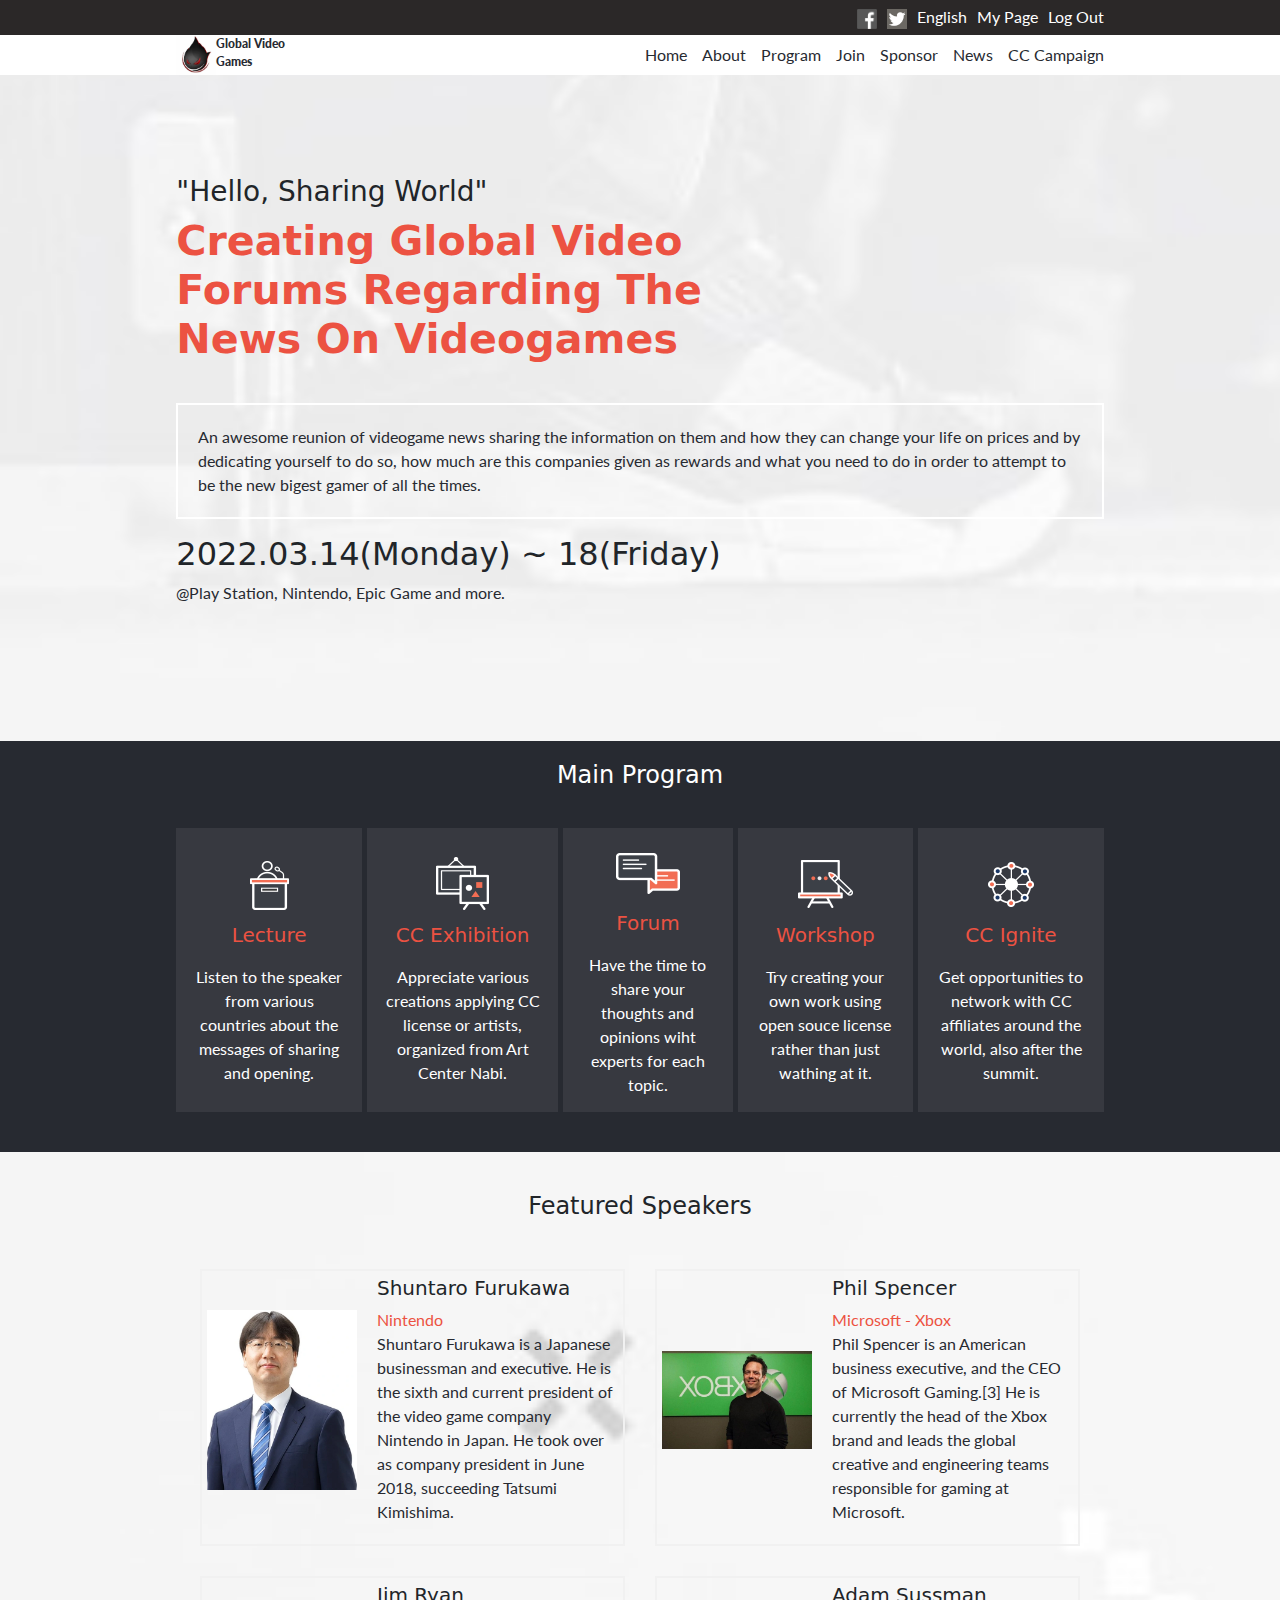
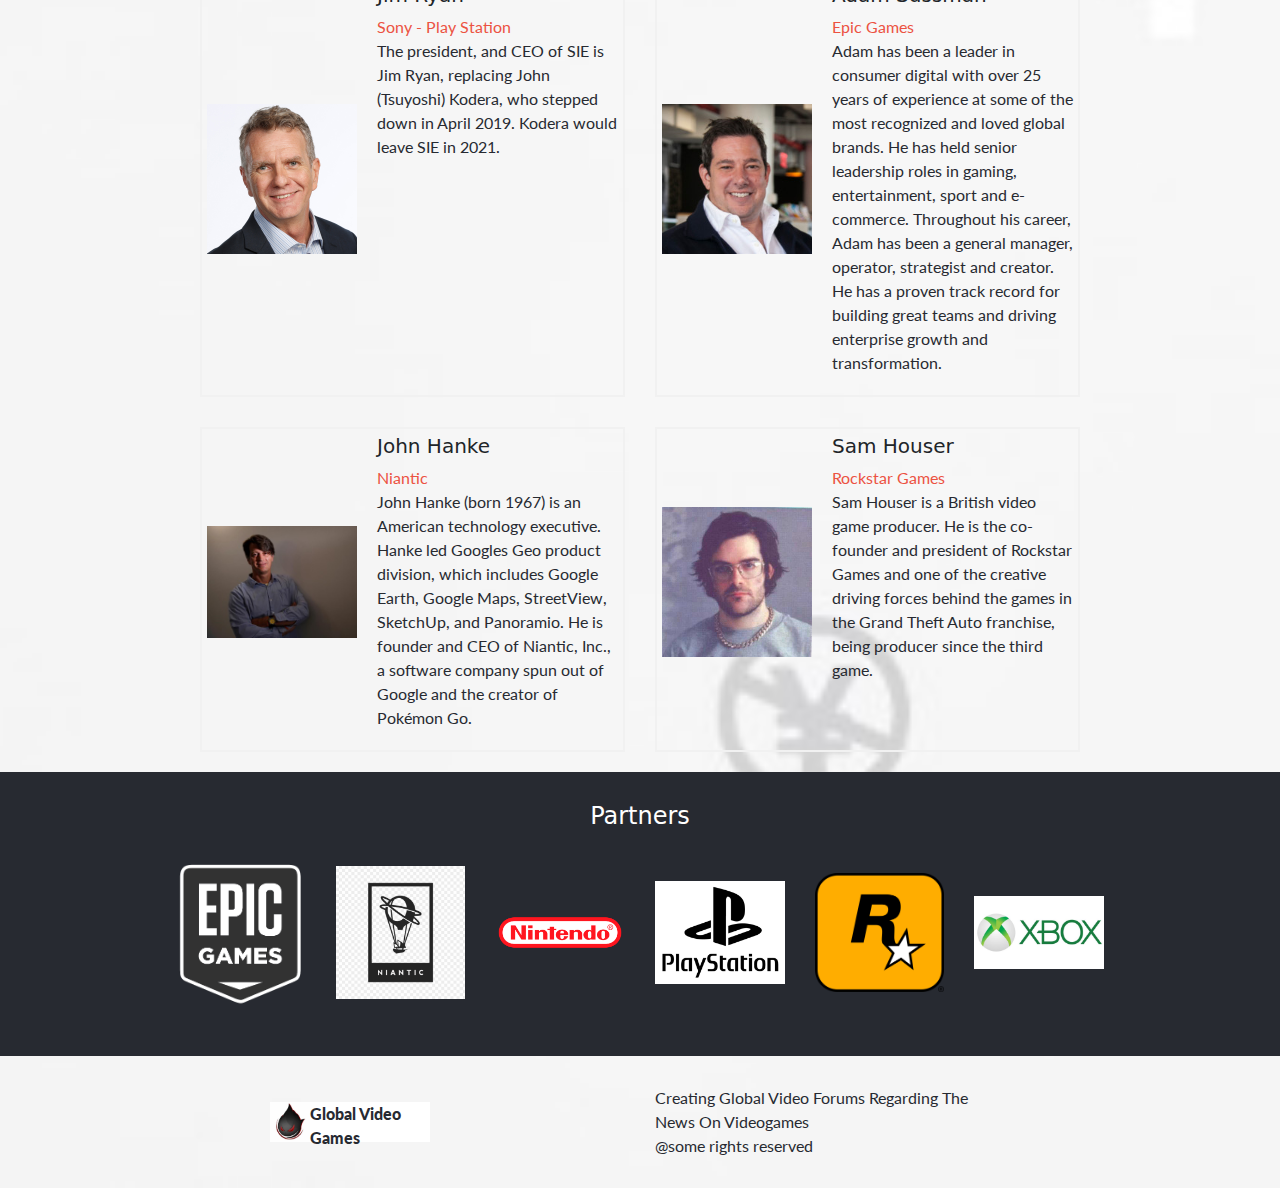
<file: index.html>
<!DOCTYPE html>
<html lang="en">
<head>
    <meta charset="UTF-8">
    <meta http-equiv="X-UA-Compatible" content="IE=edge">
    <meta name="viewport" content="width=device-width, initial-scale=1.0">
    <link rel="stylesheet" href="css/bootstrap.css">
    <link rel="stylesheet" href="styles.css">
    <link href='http://fonts.googleapis.com/css?family=Lato&subset=latin,latin-ext' rel='stylesheet' type='text/css'>
    <link href="https://www.1001fonts.com/cocogoose-pro-font.html" rel='stylesheet' type='text/css'>
    <script src="js/bootstrap.js" defer></script>
    <script src="main.js" defer></script>
    <title>Videogames</title>
</head>
<body class="body1">
    <header class="head container-fluid">
        <div class="loginsection container-fluid" >
            <ul class="loginoptions container">
                <li><a href="https://www.facebook.com/hectorandre.lauestrada"><img class="loginimg" src="./images/first_page/facebook-logo-grey.png" alt=" Facebook logo that leads to the author page on the social media"></a></li>
                <li><a href="https://twitter.com/HectorAndreLau"><img class="loginimg" src="./images/first_page/twitter.png" alt="Twitter logo that leads to the author page on the social media"></a></li>
                <li class="language"><a href="#">English</a></li>
                <li class="myPage"><a href="#">My Page</a></li>
                <li class="logOut"><a href="#">Log Out</a></li>
            </ul>
        </div>
        <div class="navigationPanel container-fluid">
            <div class="sub-navigationPanel container">
                <div class="hamCont">
                    <img id="hamburguer" class="hamburguer" src="./images/first_page/ham-icon.png" alt="Hamburger menu that opens the menu">
                </div>
                <div class="generalOptions container">
                    <div class="companiesLogo">
                        <a href="index.html"><img class="logoIcon" src="./images/first_page/logo.jpg" alt=""></a>
                        <p>Global Video Games</p>
                    </div>
                    <div class="sub-generalOptionsDivision">
                        <ul class="sub-generalOptions">
                            <li><a href="index.html">Home</a></li>
                            <li><a href="main.html">About</a></li>
                            <li><a href="#">Program</a></li>
                            <li><a href="#">Join</a></li>
                            <li><a href="#">Sponsor</a></li>
                            <li><a href="#">News</a></li>
                            <li><a href="#">CC Campaign</a></li>
                        </ul>
                    </div>
                </div>
            </div>
        </div>
        <div id="mobile-nav" class="mobilenav hidden">
            <p id="closeIcon" class="closeicon"><img src="./images/first_page/icn-close.svg" alt=""></p>
            <ul>
                <li id="home"><a href="index.html">Home</a></li>
                <li><img src="./images/first_page/Rectangle.png" alt=""></li>
                <li id="aboutus"><a href="main.html">About Us</a></li>
                <li><img src="./images/first_page/Rectangle.png" alt=""></li>
                <li id="program"><a href="#">Program</a></li>
                <li><img src="./images/first_page/Rectangle.png" alt=""></li>
                <li id="join"><a href="#">Join</a></li>
                <li><img src="./images/first_page/Rectangle.png" alt=""></li>
                <li id="sponsor"><a href="#">Sponsor</a></li>
                <li><img src="./images/first_page/Rectangle.png" alt=""></li>
                <li id="news"><a href="#">News</a></li>
                <li><img src="./images/first_page/Rectangle.png" alt=""></li>
                <li id="campaign"><a href="#">CC Campaign</a></li>
                <li><img src="./images/first_page/Rectangle.png" alt=""></li>
            </ul>
        </div>
        <div class="mainpage container">
            <h3 class="greetings">"Hello, Sharing World"</h3>
            <h1 class="main">Creating Global Video Forums Regarding The News On Videogames</h1>
            <p class="mainparagraph">An awesome reunion of videogame news sharing the information on them and how they can change your life on prices and by dedicating yourself to do so, how much are this companies given as rewards and what you need to do in order to attempt to be the new bigest gamer of all the times.</p>
            <h2 class="mainsubtitl">2022.03.14(Monday) ~ 18(Friday)</h2>
            <p class="mainparagraph2">@Play Station, Nintendo, Epic Game and more.</p>
        </div>
    </header>
    <main class="mainContainer container-fluid">
        <div class="supMainProgram container-fluid">
            <div class="mainProgram container">
                <h4 class="classTitle">Main Program</h4>
                <div class="supProgramSection">
                    <div class="programSection">
                        <img src="./images/main/lecture.png" alt="">
                        <h5>Lecture</h5>
                        <p>Listen to the speaker from various countries about the messages of sharing and opening.</p>
                    </div>
                    <div class="programSection">
                        <img src="./images/main/CC.png" alt="">
                        <h5>CC Exhibition</h5>
                        <p>Appreciate various creations applying CC license or artists, organized from Art Center  Nabi.</p>
                    </div>
                    <div class="programSection">
                        <img src="./images/main/forum.png" alt="">
                        <h5>Forum</h5>
                        <p>Have the time to share your thoughts and opinions wiht experts for each topic.</p>
                    </div>
                    <div class="programSection">
                        <img src="./images/main/workshop.png" alt="">
                        <h5>Workshop</h5>
                        <p>Try creating your own work using open souce license rather than just wathing at it.</p>
                    </div>
                    <div class="programSection">
                        <img src="./images/main/ignite.png" alt="">
                        <h5>CC Ignite</h5>
                        <p>Get opportunities to network with CC affiliates around the world, also after the summit.</p>
                    </div>
                    <div class="joinbuttonSection">
                        <button type="submit" class="joinButton">Join Global Video Forums</button>
                    </div>
                </div>
            </div>
        </div>
        <div class="speakers">
            <h4 class="speakersTitle">Featured Speakers</h4>
            <div id="baseSpeakers" class="baseSpeakers">
            </div>
        </div>
        <div class="partner container-fluid">
            <div class="subPart container">
                <h4 class="partnerTitle">Partners</h4>
                <div class="brands">
                    <img src="./images/partners/Epic_Games_logo.jpg" alt="Epic Games Logo">
                    <img src="./images/partners/niantic.jpg" alt="Niantic Company">
                    <img src="./images/partners/Nintendo.jpg" alt="Nintendo Company">
                    <img src="./images/partners/playstation.jpg" alt="Playstation">
                    <img src="./images/partners/Rockstar_Games_Logo.jpg" alt="Rockstar Games">
                    <img src="./images/partners/Xbox-Logo-2013.jpg" alt="X-box">
                </div>
            </div>
        </div>

        <footer class="footer container">
            <div class="companiesLogo">
                <a href="index.html"><img class="logoIcon" src="./images/first_page/logo.jpg" alt=""></a>
                <p>Global Video Games</p>
            </div>
            <div>
                <p>Creating Global Video Forums Regarding The News On Videogames</p>
                <p>@some rights reserved</p>
            </div>
        </footer>
    </main>
</body>
</html>
</file>
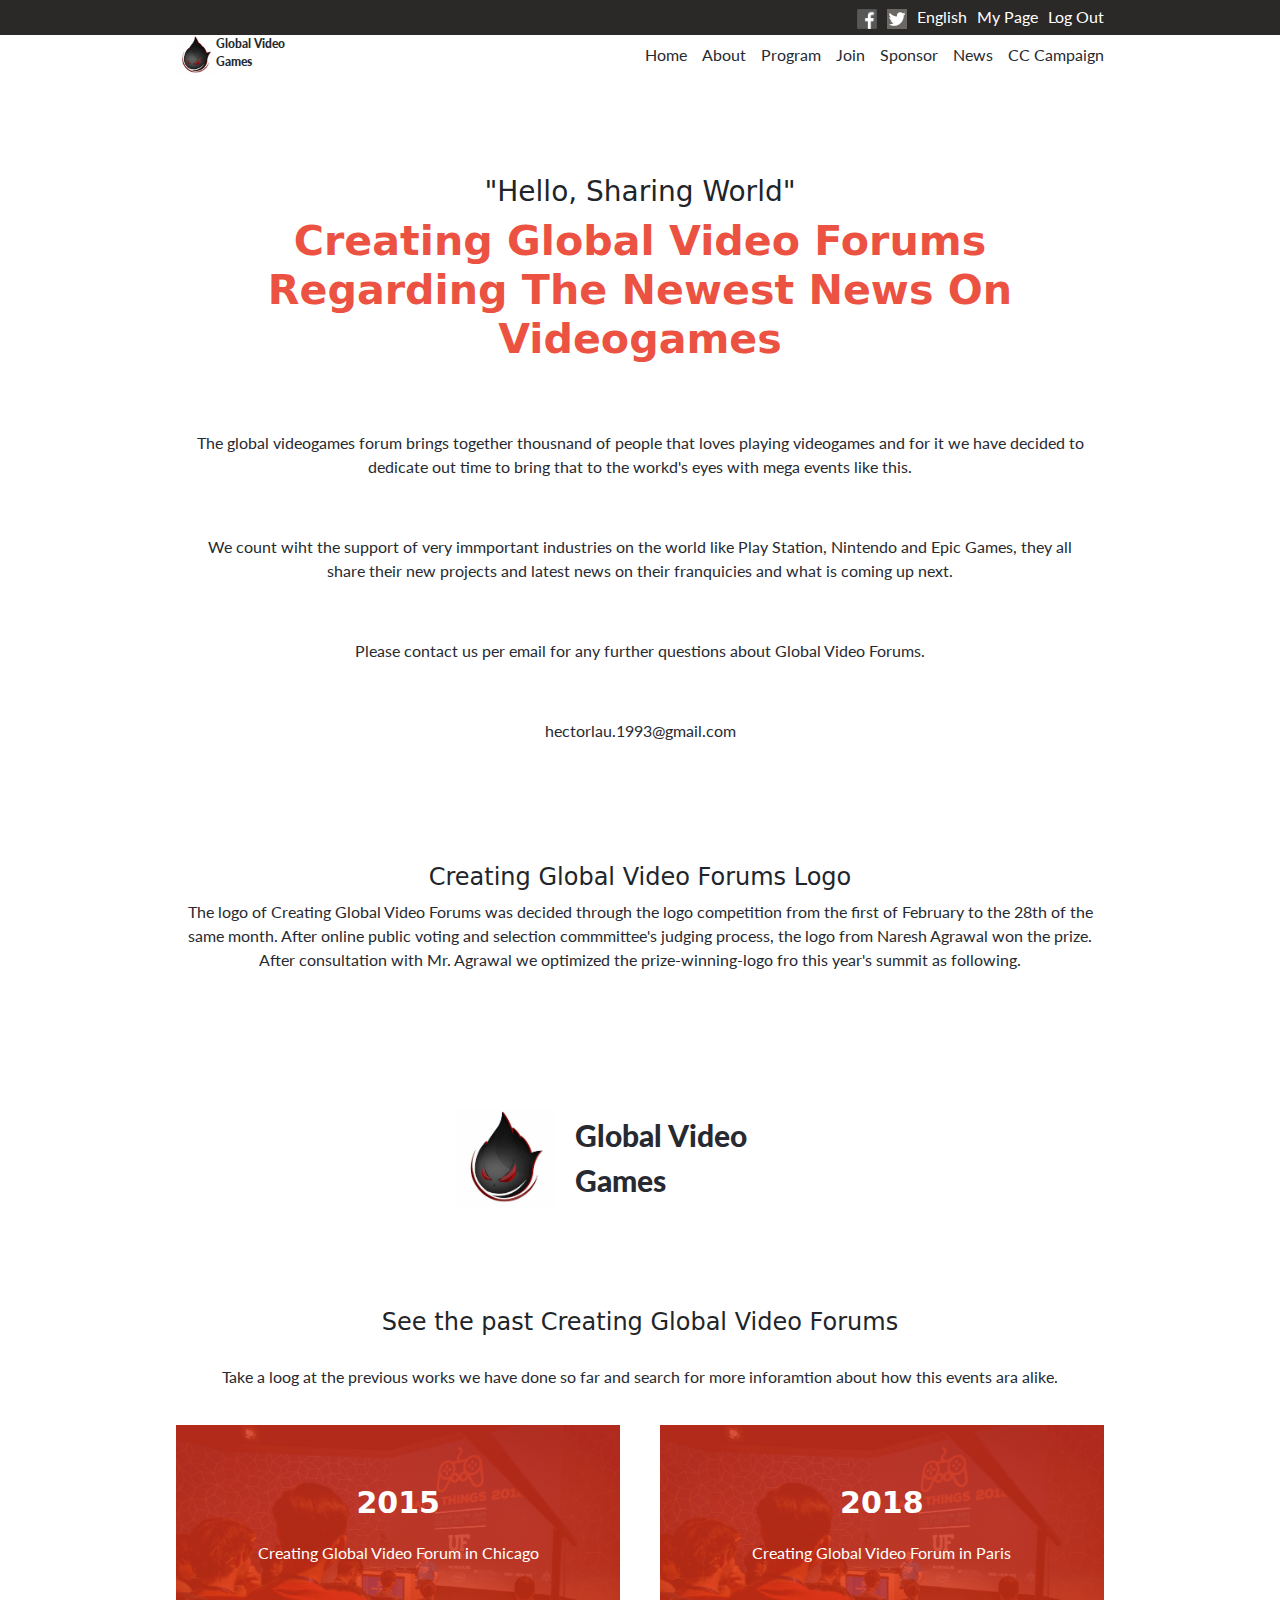
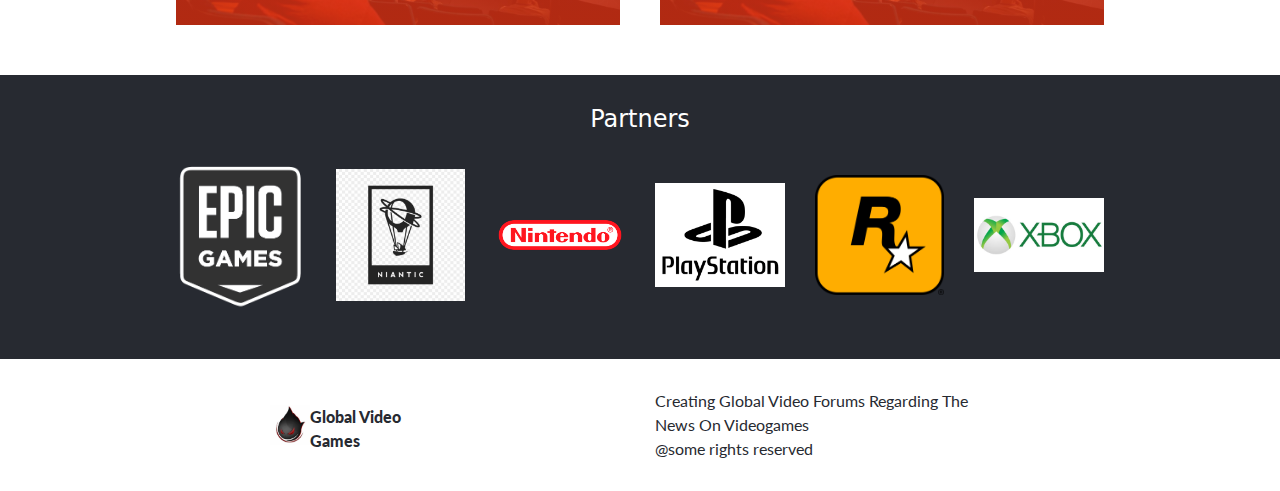
<file: main.html>
<!DOCTYPE html>
<html lang="en">
<head>
    <meta charset="UTF-8">
    <meta http-equiv="X-UA-Compatible" content="IE=edge">
    <meta name="viewport" content="width=device-width, initial-scale=1.0">
    <link rel="stylesheet" href="css/bootstrap.css">
    <link rel="stylesheet" href="styles.css">
    <link href='http://fonts.googleapis.com/css?family=Lato&subset=latin,latin-ext' rel='stylesheet' type='text/css'>
    <link href="https://www.1001fonts.com/cocogoose-pro-font.html" rel='stylesheet' type='text/css'>
    <script src="js/bootstrap.js" defer></script>
    <script src="main.js" defer></script>
    <title>Videogames</title>
</head>
<body class="body2">
    <header class="head container-fluid">
        <div class="loginsection container-fluid" >
            <ul class="loginoptions container">
                <li><a href="https://www.facebook.com/hectorandre.lauestrada"><img class="loginimg" src="./images/first_page/facebook-logo-grey.png" alt=" Facebook logo that leads to the author page on the social media"></a></li>
                <li><a href="https://twitter.com/HectorAndreLau"><img class="loginimg" src="./images/first_page/twitter.png" alt="Twitter logo that leads to the author page on the social media"></a></li>
                <li class="language"><a href="#">English</a></li>
                <li class="myPage"><a href="#">My Page</a></li>
                <li class="logOut"><a href="#">Log Out</a></li>
            </ul>
        </div>
        <div class="navigationPanel container-fluid">
            <div class="sub-navigationPanel container">
                <div class="hamCont">
                    <img id="hamburguer" class="hamburguer" src="./images/first_page/ham-icon.png" alt="Hamburger menu that opens the menu">
                </div>
                <div class="generalOptions">
                    <div class="companiesLogo">
                        <a href="index.html"><img class="logoIcon" src="./images/first_page/logo.jpg" alt=""></a>
                        <p>Global Video Games</p>
                    </div>
                    <div class="sub-generalOptionsDivision">
                        <ul class="sub-generalOptions">
                            <li><a href="index.html">Home</a></li>
                            <li><a href="main.html">About</a></li>
                            <li><a href="#">Program</a></li>
                            <li><a href="#">Join</a></li>
                            <li><a href="#">Sponsor</a></li>
                            <li><a href="#">News</a></li>
                            <li><a href="#">CC Campaign</a></li>
                        </ul>
                    </div>
                </div>
            </div>
        </div>
        <div id="mobile-nav" class="mobilenav hidden">
            <p id="closeIcon" class="closeicon"><img src="./images/first_page/icn-close.svg" alt=""></p>
            <ul>
                <li id="home"><a href="index.html">Home</a></li>
                <li><img src="./images/first_page/Rectangle.png" alt=""></li>
                <li id="aboutus"><a href="main.html">About Us</a></li>
                <li><img src="./images/first_page/Rectangle.png" alt=""></li>
                <li id="program"><a href="#">Program</a></li>
                <li><img src="./images/first_page/Rectangle.png" alt=""></li>
                <li id="join"><a href="#">Join</a></li>
                <li><img src="./images/first_page/Rectangle.png" alt=""></li>
                <li id="sponsor"><a href="#">Sponsor</a></li>
                <li><img src="./images/first_page/Rectangle.png" alt=""></li>
                <li id="news"><a href="#">News</a></li>
                <li><img src="./images/first_page/Rectangle.png" alt=""></li>
                <li id="campaign"><a href="#">CC Campaign</a></li>
                <li><img src="./images/first_page/Rectangle.png" alt=""></li>
            </ul>
        </div>
    </header>
    <main class="mainContainer container-fluid">
        <div id="aboutUs" class="aboutus container">
            <h3 class="aboutusgreetings">"Hello, Sharing World"</h3>
            <p class="main2 aboutustitle">Creating Global Video Forums Regarding The Newest News On Videogames</p>
            <p class="aboutusparagraph">The global videogames forum brings together thousnand of people that loves playing videogames and for it we have decided to dedicate out time to bring that to the workd's eyes with mega events like this.</p>
            <p class="aboutusparagraph">We count wiht the support of very immportant industries on the world like Play Station, Nintendo and Epic Games, they all share their new projects and latest news on their franquicies and what is coming up next.</p>
            <p class="aboutusparagraph">Please contact us per email for any further questions about Global Video Forums.
            <p class="aboutusparagraph">hectorlau.1993@gmail.com</p>
        </div>
        <div class="creative container">
            <h4>Creating Global Video Forums Logo</h4>
            <p>The logo of Creating Global Video Forums was decided through the logo competition from the first of February to the 28th of the same month. After online public voting and selection commmittee's judging process, the logo from Naresh Agrawal won the prize. After consultation with Mr. Agrawal we optimized the prize-winning-logo fro this year's summit as following.</p>
            <div class="companiesLogo3">
                <a href="index.html"><img class="logoIcon" src="./images/first_page/logo.jpg" alt=""></a>
                <p>Global Video Games</p>
            </div>
        </div>
        <div class="past container">
            <h4>See the past Creating Global Video Forums</h4>
            <p>Take a loog at the previous works we have done so far and search for more inforamtion about how this events ara alike.</p>
            <div>
                <div class="pastdiv">
                    <h3>2015</h3>
                    <p>Creating Global Video Forum in Chicago</p>
                </div>
            <div class="pastdiv">
                <h3>2018</h3>
                <p>Creating Global Video Forum in Paris</p>
            </div>
            </div>
        </div>
        <div class="partner container-fluid">
            <div class="subPart container">
                <h4 class="partnerTitle">Partners</h4>
                <div class="brands">
                    <img src="./images/partners/Epic_Games_logo.jpg" alt="Epic Games Logo">
                    <img src="./images/partners/niantic.jpg" alt="Niantic Company">
                    <img src="./images/partners/Nintendo.jpg" alt="Nintendo Company">
                    <img src="./images/partners/playstation.jpg" alt="Playstation">
                    <img src="./images/partners/Rockstar_Games_Logo.jpg" alt="Rockstar Games">
                    <img src="./images/partners/Xbox-Logo-2013.jpg" alt="X-box">
                </div>
            </div>
        </div>

        <footer class="footer container">
            <div class="companiesLogo">
                <a href="index.html"><img class="logoIcon" src="./images/first_page/logo.jpg" alt=""></a>
                <p>Global Video Games</p>
            </div>
            <div>
                <p>Creating Global Video Forums Regarding The News On Videogames</p>
                <p>@some rights reserved</p>
            </div>
        </footer>
    </main>
</body>
</html>
</file>
<file: styles.css>
body {
  background-color: #fff;
  display: flex;
  flex-direction: column;
}

p {
  color: #272a31;
  padding-bottom: 20px;
  font-family: 'lato', sans-serif;
}

ul {
  list-style: none;
}

ul > li > a {
  text-decoration: none;
  color: #272a31;
  font-family: 'lato', sans-serif;
}

.body1 {
  background-image: url(./images/first_page/img.jpg);
  background-repeat: no-repeat;
  background-size: cover;
}

.head {
  display: flex;
  flex-direction: column;
  margin: 0;
  padding: 0;
}

.loginsection {
  background-color: rgb(43, 40, 40);
  color: #fff;
  display: none;
  flex-direction: row;
  width: 100%;
  height: 35px;
  padding: 5px;
  gap: 10px;
  margin: 0;
}

.loginoptions {
  display: flex;
  justify-content: flex-end;
}

.loginsection > ul {
  display: flex;
  flex-direction: row;
  gap: 10px;
}

.navigationPanel {
  background-color: #fff;
  width: 100%;
}

.sub-navigationPanel {
  display: flex;
  flex-direction: row;
  padding: 0;
}

.loginimg {
  width: 20px;
  height: auto;
}

.companiesLogo {
  display: flex;
  flex-direction: row;
  width: 160px;
  height: 40px;
  font-weight: 900;
  background-color: #fff;
}

.companiesLogo > p {
  margin: 0;
  padding: 0;
  width: 60%;
}

.creative {
  display: flex;
  flex-direction: column;
  justify-content: center;
  padding-bottom: 30px;
}

.creative > p,
.creative > h4 {
  text-align: center;
}

.picture {
  display: flex;
  align-items: center;
}

.picture > img {
  width: 150px;
  height: auto;
}

.brands > img {
  width: 100%;
  transition: all 0.2s ease-out;
}

.companiesLogo3 {
  display: flex;
  flex-direction: row;
  gap: 20px;
  align-items: center;
  width: 100%;
  justify-content: center;
  padding: 100px;
}

.companiesLogo3 > a > img {
  width: 100px;
  height: auto;
}

.companiesLogo3 > p {
  font-size: 30px;
  font-weight: 900;
  margin: 0;
  padding: 0;
  width: 250px;
}

.mobilenav > ul > li > img {
  width: 95%;
}

.brands > img:hover {
  transform: scale(1.05);
}

.logoIcon {
  width: 40px;
  height: 40px;
}

.loginsection > ul > li > a {
  color: #fff;
  text-decoration: none;
}

.generalOptions {
  display: none;
}

.sub-generalOptions {
  margin: 0;
  padding: 0;
  font-size: 1rem;
  display: flex;
  flex-direction: row;
  gap: 15px;
}

.mobilenav > ul > li > a {
  text-decoration: none;
  color: #272a31;
  font-family: 'Cocogoose', sans-serif;
  font-size: 25px;
}

.sub-generalOptions > li > a:hover {
  color: #ec5242;
}

.sub-generalOptionsDivision {
  display: flex;
  align-items: center;
}

.mainparagraph {
  border: 2px solid #fff;
  padding: 20px;
}

.aboutusparagraph {
  padding: 20px;
}

.mainpage,
.aboutus {
  margin-top: 100px;
  margin-bottom: 100px;
}

.hamburguer {
  width: 25px;
  height: auto;
}

.mainpage {
  align-items: center;
  height: 100%;
}

.hidden {
  display: none;
}

.mobilenav {
  background-color: #d3d3d3;
  width: 100%;
  height: 100%;
  mix-blend-mode: normal;
  margin-left: -10px;
  align-items: center;
}

.mobilenav > ul {
  list-style: none;
  justify-content: center;
  margin: 60px;
}

.closeicon {
  display: flex;
  justify-content: flex-end;
  padding: 20px 55px 0 0;
}

.aboutusparagraph,
.aboutustitle,
.aboutusgreetings {
  display: flex;
  text-align: center;
  justify-content: center;
}

.main,
.main2 {
  color: #ec5242;
  font-size: calc(1.375rem + 1.5vw);
  font-family: var(--bs-font-sans-serif);
  line-height: 1.2;
  font-weight: 900;
  padding-bottom: 30px;
}

.mainContainer {
  padding: 0;
}

.supMainProgram {
  background-color: #272a31;
  padding: 20px 0;
  width: 100%;
}

.mainProgram > h4 {
  color: #fff;
  text-align: center;
  padding: 0 0 30px 0;
}

.programSection {
  display: grid;
  grid-template-columns: 1fr 2fr 4fr;
  gap: 10px;
  background-color: rgba(255, 255, 255, 0.075);
  margin-bottom: 20px;
  align-items: center;
  justify-content: center;
  padding: 15px;
}

.programSection > h5 {
  color: #ec5242;
}

.programSection > p {
  color: #fff;
  margin: 0;
  padding: 0;
}

.joinbuttonSection {
  display: flex;
  align-items: center;
  justify-content: center;
  padding-top: 30px;
  padding-bottom: 30px;
}

.joinButton {
  background-color: #ec5242;
  color: #fff;
  width: 80%;
  height: 60px;
}

.speakers {
  gap: 30px;
}

.speakersTitle {
  display: flex;
  justify-content: center;
  padding: 40px;
}

.baseSpeakers {
  gap: 30px;
}

.pastdiv {
  display: flex;
  flex-direction: column;
  gap: 20px;
  background-image: linear-gradient(rgba(221, 52, 33, 0.801), rgba(221, 52, 22, 0.801)), url(./images/pastbackground.jpg);
  background-size: cover;
  height: 250px;
  align-items: center;
  justify-content: center;
}

.pastdiv:hover {
  transform: scale(1.005);
}

.pastdiv > h3,
.pastdiv > p {
  text-align: center;
  color: #fff;
  margin: 0;
  padding: 0;
}

.pastdiv > h3 {
  font-weight: 700;
  font-size: 30px;
}

.past {
  padding-bottom: 30px;
}

.past > div {
  display: flex;
  flex-direction: column;
  gap: 40px;
}

.past > h4,
.past > p {
  text-align: center;
  padding-bottom: 20px;
}

.subConference {
  display: flex;
  gap: 20px;
  transition: all 0.1s ease-out;
  padding: 5px 5px 20px 5px;
  border: 2px solid #f1f1f1;
}

.subConference > div > p {
  margin: 0;
  padding: 0;
  display: flex;
  align-items: center;
}

.speakerPosition {
  color: #ec5242;
}

.partner {
  background-color: #272a31;
  display: flex;
}

.subPart {
  margin-top: 30px;
  margin-bottom: 30px;
}

.partnerTitle {
  color: #fff;
  text-align: center;
}

.brands {
  display: grid;
  grid-template-columns: 1fr 1fr 1fr;
  gap: 30px;
  align-items: center;
  padding: 20px 0 20px 0;
}

.footer {
  display: grid;
  grid-template-columns: 1fr 1fr;
  gap: 30px;
  margin-top: 30px;
  margin-bottom: 30px;
  align-items: center;
}

.footer > div > p {
  margin: 0;
  padding: 0;
}

@media screen and (min-width: 768px) {
  .mainProgram,
  .mainpage,
  .subPart,
  .loginoptions,
  .aboutus,
  .creative,
  .past,
  .generalOptions {
    padding: 0 106.333px;
  }

  .footer,
  .speakers {
    padding: 0 200px;
  }

  .past {
    padding-bottom: 50px;
  }

  .main {
    width: 70%;
  }

  .hamCont {
    display: none;
  }

  .loginsection {
    display: flex;
    flex-direction: row;
    width: 100%;
    height: 35px;
    padding: 5px;
    gap: 10px;
    margin: 0;
  }

  .generalOptions {
    display: flex;
    flex-direction: row;
    justify-content: space-between;
    font-size: 12px;
    height: 40px;
    width: 100%;
  }

  .brands {
    grid-template-columns: 1fr 1fr 1fr 1fr 1fr 1fr;
  }

  .joinbuttonSection {
    display: none;
  }

  .baseSpeakers {
    display: grid;
    grid-template-columns: 1fr 1fr !important;
    padding-bottom: 20px;
  }

  .supProgramSection {
    display: flex;
    flex-direction: row;
    gap: 5px;
    width: 100%;
  }

  .programSection {
    display: flex;
    flex-direction: column;
  }

  .programSection:hover {
    transform: scale(1.01);
  }

  .programSection > p {
    text-align: center;
  }

  .past > div {
    flex-direction: row;
  }

  .pastdiv {
    width: 100%;
    height: 200px;
  }
}
</file>
